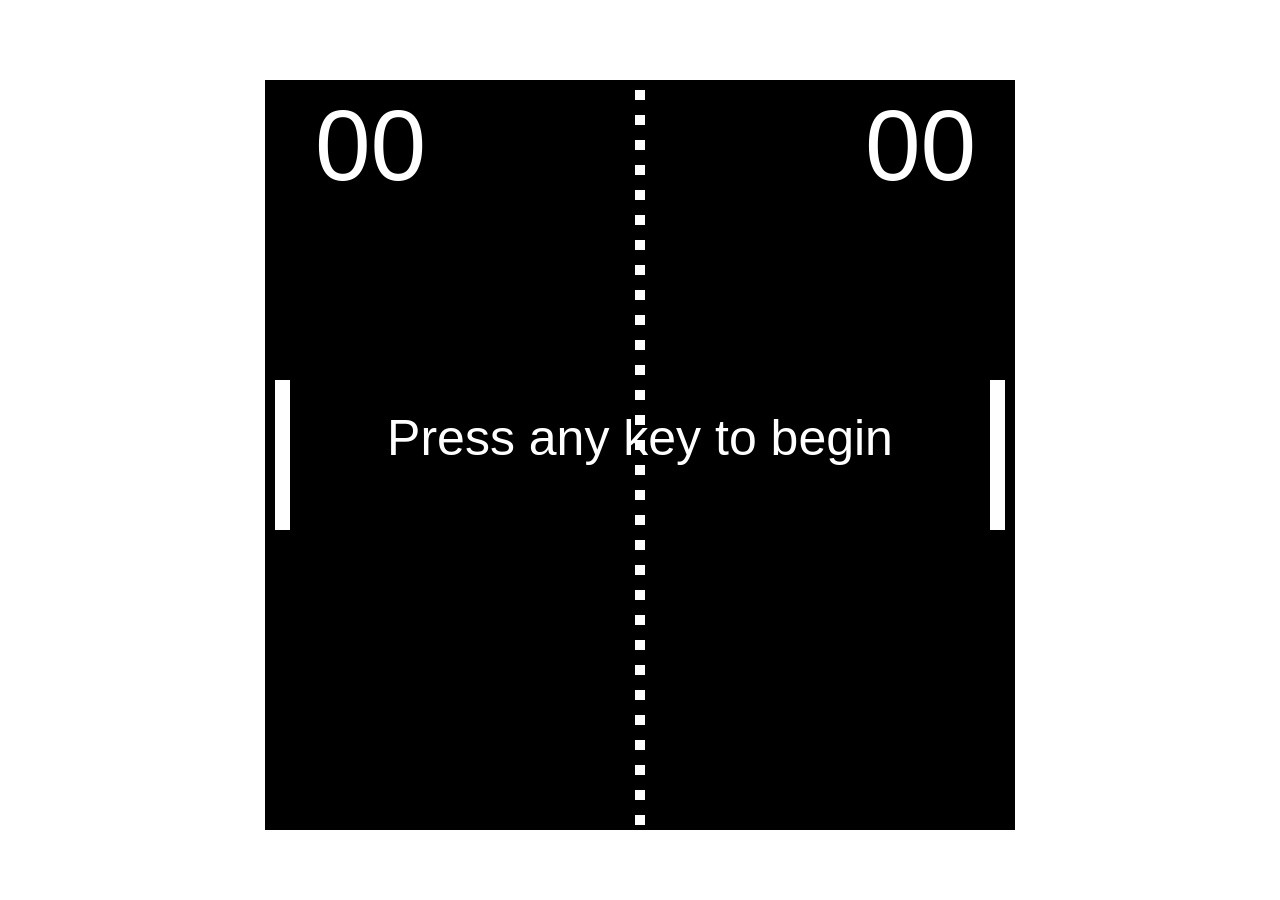
<file: index.html>
<!DOCTYPE html>

<html>
    <head>
        <title>Pong</title>
        <link rel='stylesheet' href='./style.css'>
    </head>
    <body>
        <div class='container'>
            <h1 class='header'>Pong</h1>
            <canvas id='game' class='game centre' width='750' height='750'></canvas>
            <script src='./script.js'></script>
        </div>
    </body>

</html>
</file>
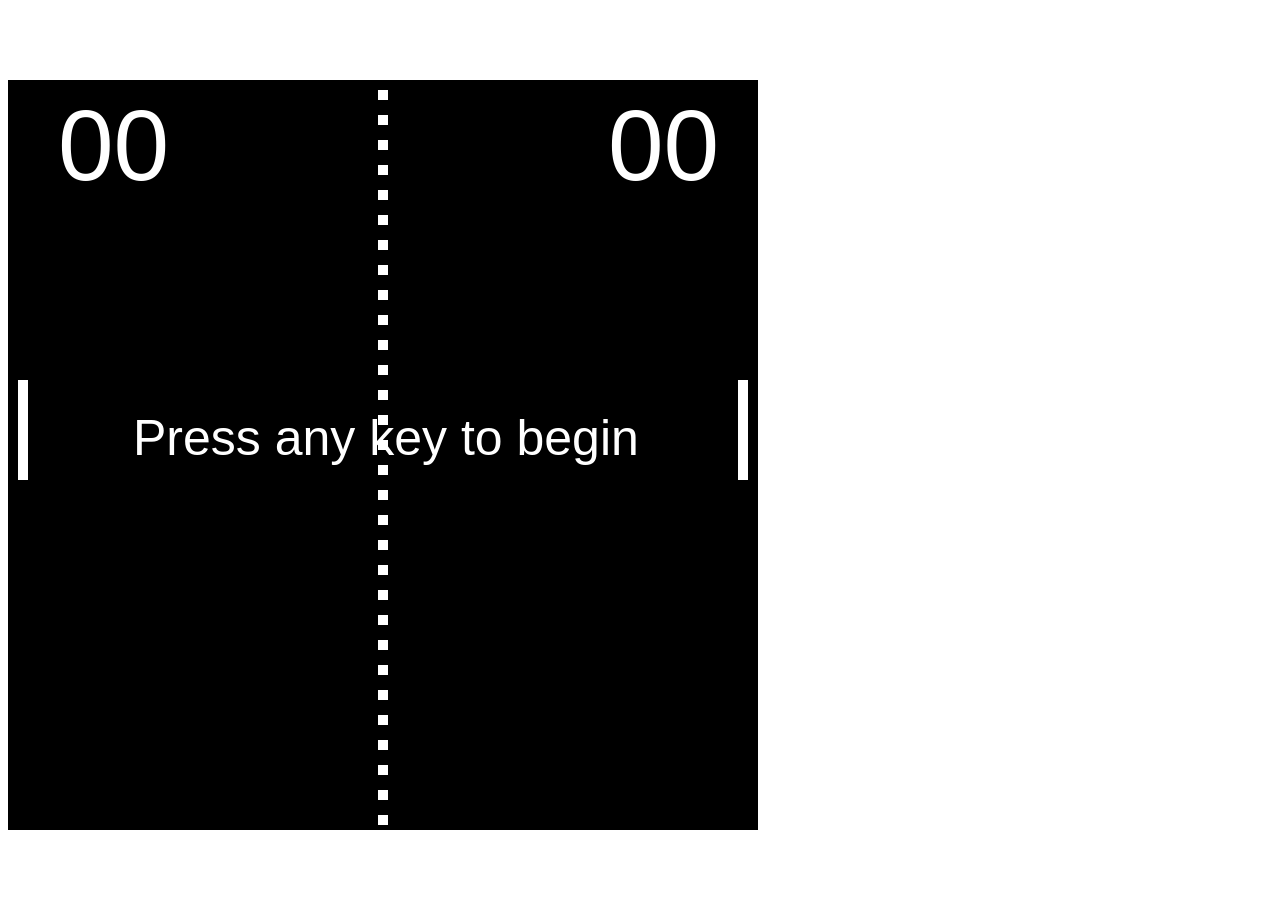
<file: src/public/main/index.html>
<!DOCTYPE html>

<html>

<head>
    <title>Pong</title>
    <link rel='stylesheet' href='./style.css'>
</head>

<body>
    <div class='container'>
        <h1>Pong</h1>
        <canvas id='game' class='game' width='750' height='750'></canvas>
        <script src='./script.js'></script>
    </div>
</body>

</html>
</file>
<file: style.css>
html {
    user-select: none;
    color: #ffffff;
}

.centre {
    display: flex;
    justify-content: center;
    align-items: center;
    margin-left: auto;
    margin-right: auto;
}

.container {
    font-family: Arial, Helvetica, sans-serif;
}

.header {
    text-align: center;
}

/* .game {
    width: 750px;
    height: 750px;
} */
</file>
<file: src/public/main/style.css>
html {
    user-select: none;
    color: #ffffff;
}

.centre {
    display: flex;
    justify-content: center;
    align-items: center;
    margin-left: auto;
    margin-right: auto;
}

.container {
    font-family: Arial, Helvetica, sans-serif;
}

.header {
    text-align: center;
}

/* .game {
    width: 750px;
    height: 750px;
} */
</file>
